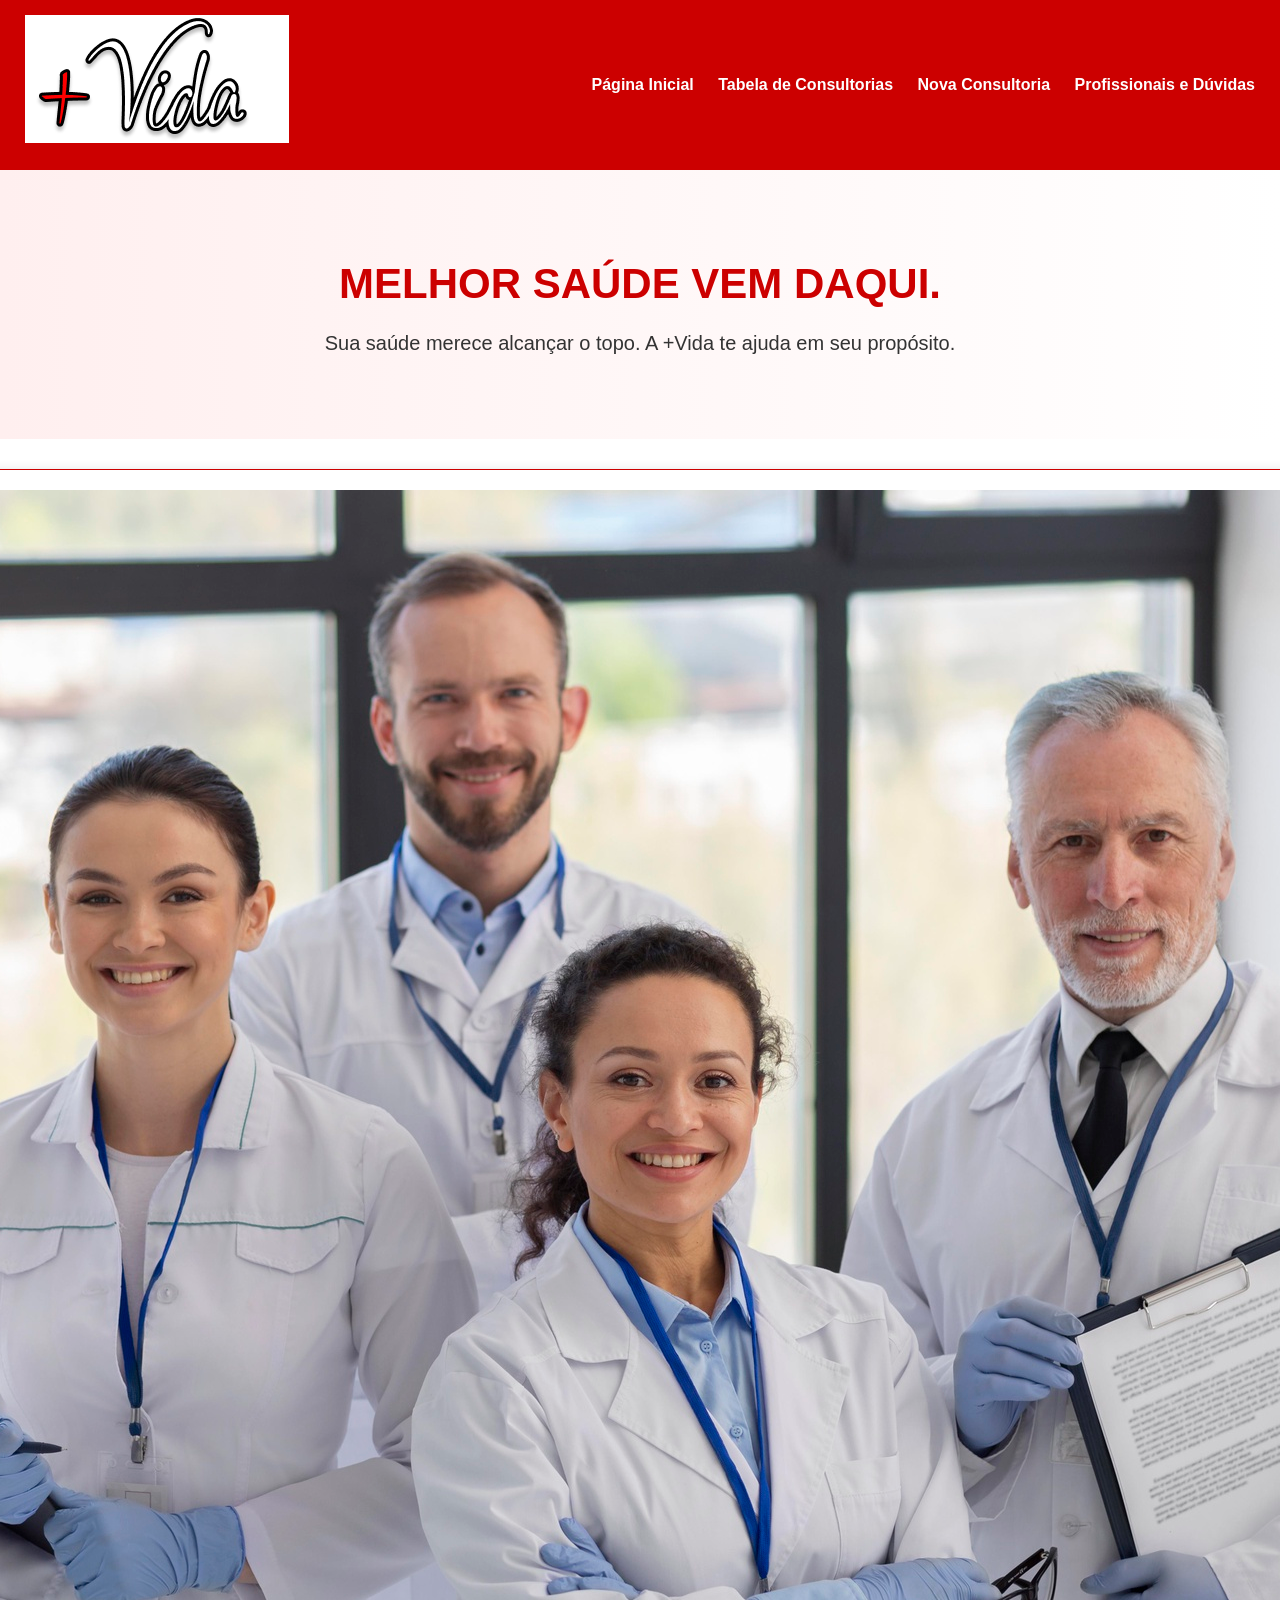
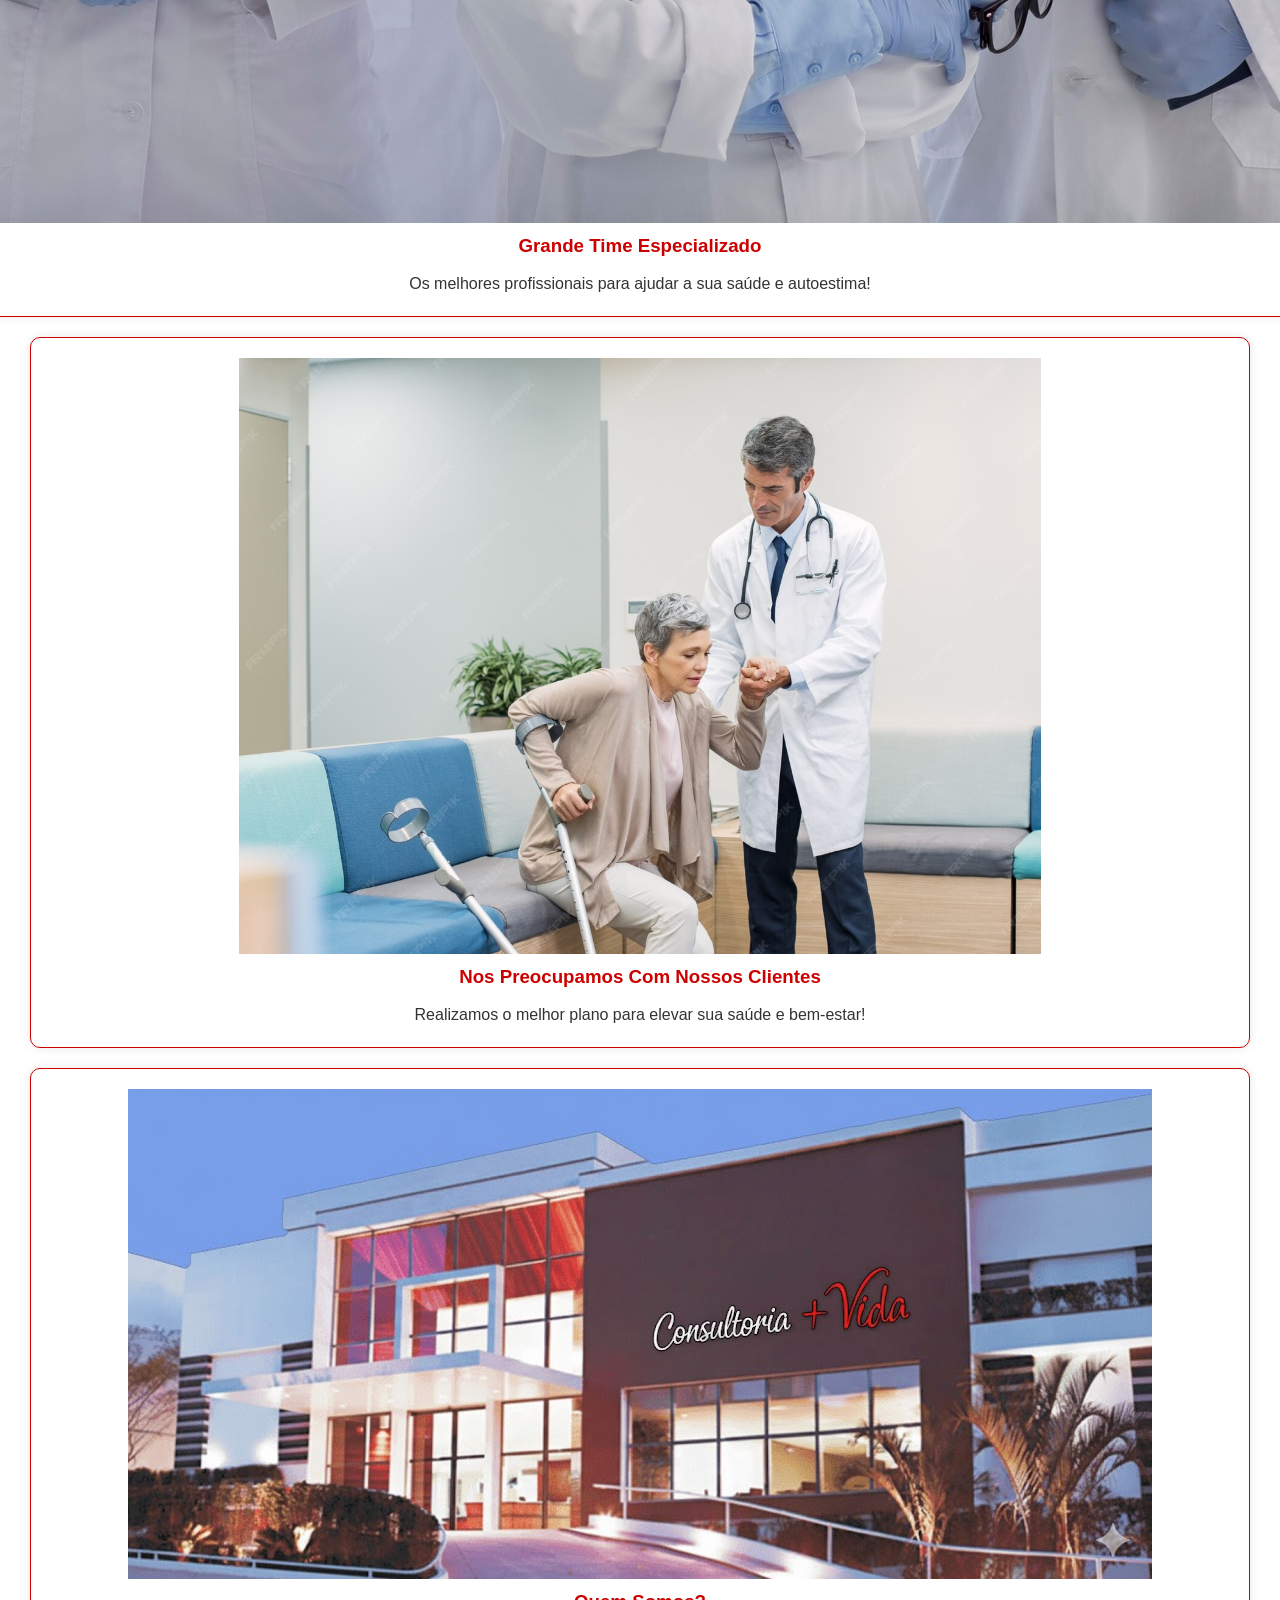
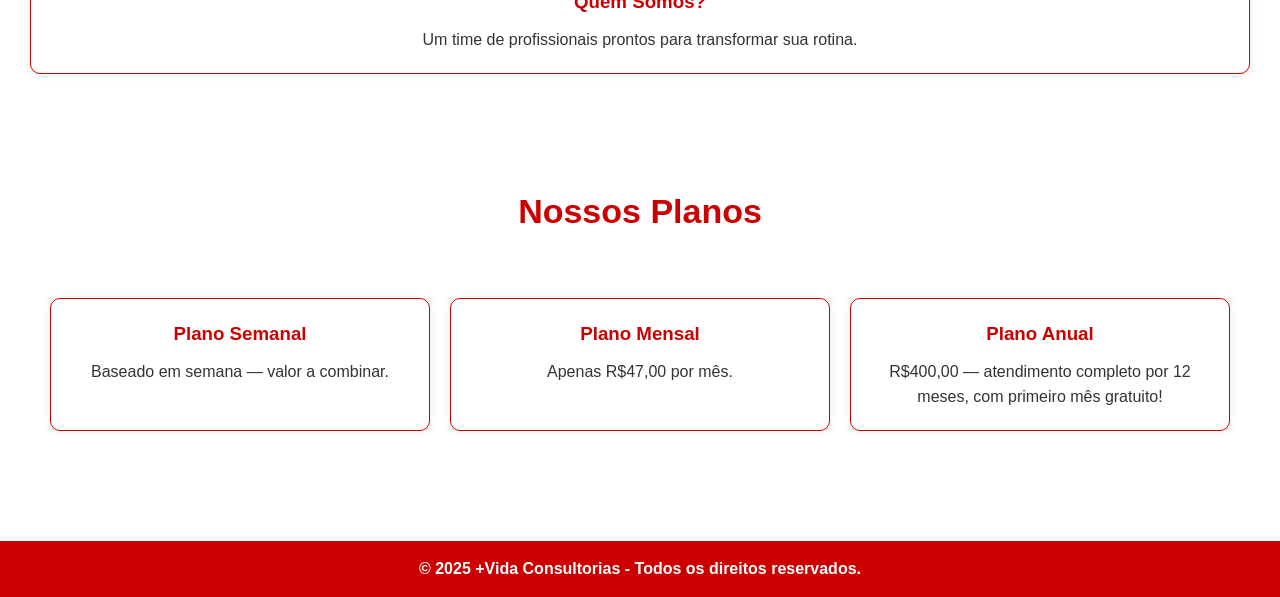
<file: src/main/resources/static/index.html>
<!DOCTYPE html>
<html lang="pt-BR">
    <head>
        <meta charset="UTF-8">
        <meta name="viewport" content="width=device-width, initial-scale=1.0">
        <title>Melhor Saúde - +Vida</title>
        <link rel="stylesheet" href="css/style.css">
    </head>
    <body>
        <header>
            <h1 class="logo-login">
                <img src="img/+vida_logo.PNG" alt="+Vida Logo">
            </h1>
            <nav>
                <a href="index.html">Página Inicial</a>
                <a href="tabela-consultorias.html">Tabela de Consultorias</a>
                <a href="cadastro-consultorias.html">Nova Consultoria</a>
                <a href="perguntas-frequentes.html">Profissionais e Dúvidas</a>
            </nav>
        </header>

        <main>
            <section class="hero">
                <h2>MELHOR SAÚDE VEM DAQUI.</h2>
                <p>Sua saúde merece alcançar o topo. A +Vida te ajuda em seu propósito.</p>
            </section>

            <section class="cards">
                <div class="card">
                    <img src="img/doutores.png" alt="Grande Time Especializado">
                    <h3>Grande Time Especializado</h3>
                    <p>Os melhores profissionais para ajudar a sua saúde e autoestima!</p>
                </div>
                <div class="card">
                    <img src="img/ajudando_paciente.PNG" alt="Nos Preocupamos">
                    <h3>Nos Preocupamos Com Nossos Clientes</h3>
                    <p>Realizamos o melhor plano para elevar sua saúde e bem-estar!</p>
                </div>
                <div class="card">
                    <img src="img/consultoria_imagem.png" alt="Quem Somos">
                    <h3>Quem Somos?</h3>
                    <p>Um time de profissionais prontos para transformar sua rotina.</p>
                </div>
            </section>

            <section class="planos">
                <h2>Nossos Planos</h2>
                <div class="cards">
                    <div class="card">
                        <h3>Plano Semanal</h3>
                        <p>Baseado em semana — valor a combinar.</p>
                    </div>
                    <div class="card">
                        <h3>Plano Mensal</h3>
                        <p>Apenas R$47,00 por mês.</p>
                    </div>
                    <div class="card">
                        <h3>Plano Anual</h3>
                        <p>R$400,00 — atendimento completo por 12 meses, com primeiro mês gratuito!</p>
                    </div>
                </div>
            </section>
        </main>

        <footer>
            <p>© 2025 +Vida Consultorias - Todos os direitos reservados.</p>
        </footer>
    </body>
</html>
</file>
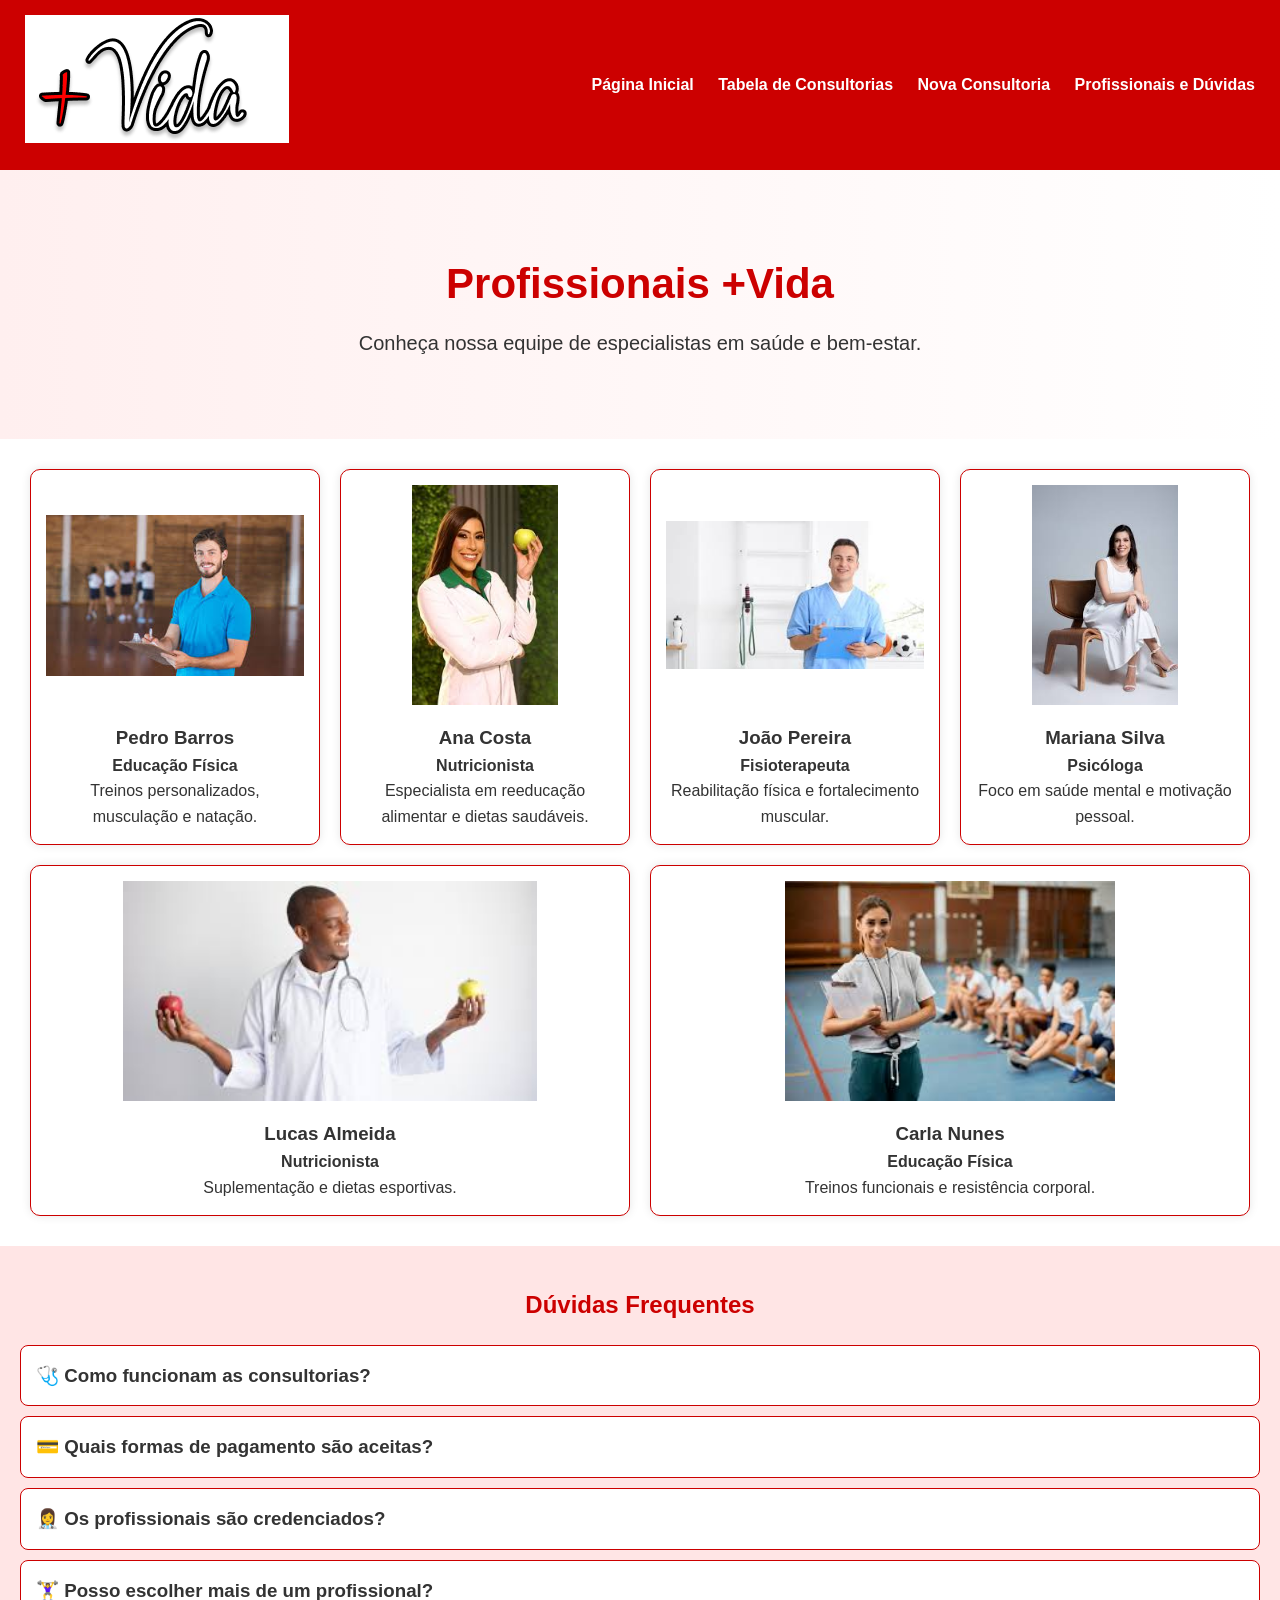
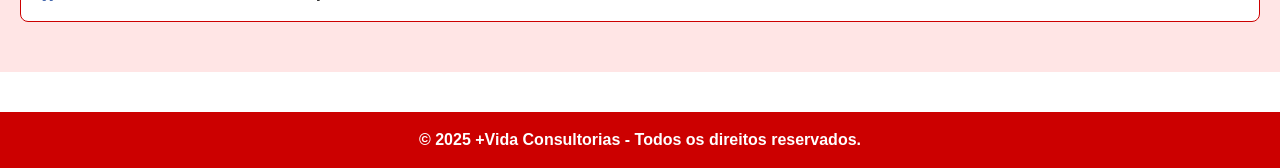
<file: src/main/resources/static/perguntas-frequentes.html>
<!DOCTYPE html>
<html lang="pt-BR">
    <head>
        <meta charset="UTF-8">
        <meta name="viewport" content="width=device-width, initial-scale=1.0">
        <title>Profissionais e Dúvidas</title>
        <link rel="stylesheet" href="css/style.css">
    </head>
    <body>
        <header>
            <h1 class="logo-login">
                <img src="img/+vida_logo.PNG" alt="+Vida Logo">
            </h1>
            <nav>
                <a href="index.html">Página Inicial</a>
                <a href="tabela-consultorias.html">Tabela de Consultorias</a>
                <a href="cadastro-consultorias.html">Nova Consultoria</a>
                <a href="perguntas-frequentes.html">Profissionais e Dúvidas</a>
            </nav>
        </header>

        <main>
            <section class="hero red-gradient">
                <h2>Profissionais +Vida</h2>
                <p>Conheça nossa equipe de especialistas em saúde e bem-estar.</p>
            </section>

            <section class="profissionais-grid">
                <div class="profissional-card">
                    <img src="img/medico1.jpeg" alt="Pedro Barros">
                    <h3>Pedro Barros</h3>
                    <p><strong>Educação Física</strong></p>
                    <p>Treinos personalizados, musculação e natação.</p>
                </div>
                <div class="profissional-card">
                    <img src="img/medico2.jpeg" alt="Ana Costa">
                    <h3>Ana Costa</h3>
                    <p><strong>Nutricionista</strong></p>
                    <p>Especialista em reeducação alimentar e dietas saudáveis.</p>
                </div>
                <div class="profissional-card">
                    <img src="img/medico3.jpeg" alt="João Pereira">
                    <h3>João Pereira</h3>
                    <p><strong>Fisioterapeuta</strong></p>
                    <p>Reabilitação física e fortalecimento muscular.</p>
                </div>
                <div class="profissional-card">
                    <img src="img/medico4.jpeg" alt="Mariana Silva">
                    <h3>Mariana Silva</h3>
                    <p><strong>Psicóloga</strong></p>
                    <p>Foco em saúde mental e motivação pessoal.</p>
                </div>
                <div class="profissional-card">
                    <img src="img/medico5.jpeg" alt="Lucas Almeida">
                    <h3>Lucas Almeida</h3>
                    <p><strong>Nutricionista</strong></p>
                    <p>Suplementação e dietas esportivas.</p>
                </div>
                <div class="profissional-card">
                    <img src="img/medico6.jpeg" alt="Carla Nunes">
                    <h3>Carla Nunes</h3>
                    <p><strong>Educação Física</strong></p>
                    <p>Treinos funcionais e resistência corporal.</p>
                </div>
            </section>

            <section class="faq-section">
                <h2>Dúvidas Frequentes</h2>
                <div class="faq">
                    <div class="faq-item">
                        <h3>🩺 Como funcionam as consultorias?</h3>
                        <p>Após o cadastro, você escolhe um profissional e um plano. A consulta é marcada online e pode ser feita presencialmente ou por vídeo.</p>
                    </div>
                    <div class="faq-item">
                        <h3>💳 Quais formas de pagamento são aceitas?</h3>
                        <p>Atualmente aceitamos cartões Visa, MasterCard e etc.</p>
                    </div>
                    <div class="faq-item">
                        <h3>👩‍⚕️ Os profissionais são credenciados?</h3>
                        <p>Sim, todos os nossos profissionais possuem certificações e formação na área.</p>
                    </div>
                    <div class="faq-item">
                        <h3>🏋️‍♀️ Posso escolher mais de um profissional?</h3>
                        <p>Claro! Você pode se consultar com diferentes profissionais.</p>
                    </div>
                </div>
            </section>
        </main>

        <footer>
            <p>© 2025 +Vida Consultorias - Todos os direitos reservados.</p>
        </footer>

        <script>
            const faqItems = document.querySelectorAll('.faq-item');
            faqItems.forEach(item => {
                item.addEventListener('click', () => {
                    const p = item.querySelector('p');
                    if (p.style.display === 'block') {
                        p.style.display = 'none';
                    } else {
                        p.style.display = 'block';
                    }
                });
            });
        </script>
    </body>
</html>
</file>
<file: src/main/resources/static/css/style.css>
/* ------------------ Base ------------------ */
* {
    margin: 0;
    padding: 0;
    box-sizing: border-box;
    font-family: 'Segoe UI', Tahoma, Geneva, Verdana, sans-serif;
}

body {
    background-color: #fff;
    color: #333;
    line-height: 1.6;
}

/* ------------------ Header ------------------ */
header {
    background-color: #c00;
    padding: 15px 25px;
    display: flex;
    align-items: center;
    justify-content: space-between;
    flex-wrap: wrap;
}

header h1 {
    color: #fff;
    font-size: 1.6rem;
}

nav a {
    color: #fff;
    text-decoration: none;
    margin-left: 20px;
    font-weight: bold;
    transition: color 0.3s;
}

nav a:hover {
    color: #ffe5e5;
}

/* ------------------ Containers ------------------ */
.main-container {
    display: flex;
    justify-content: center;
    align-items: flex-start;
    min-height: 80vh;
    padding: 40px 15px;
}

.form-box {
    width: 100%;
    max-width: 480px;
    background: #fff;
    border: 2px solid #c00;
    border-radius: 10px;
    padding: 30px;
    box-shadow: 0 0 15px rgba(0,0,0,0.1);
}

.form-box h2 {
    color: #c00;
    text-align: center;
    margin-bottom: 20px;
}

/* ------------------ Formulários ------------------ */
form label {
    display: block;
    margin-bottom: 5px;
    font-weight: bold;
}

form input,
form select {
    width: 100%;
    padding: 10px;
    margin-bottom: 15px;
    border: 1px solid #c00;
    border-radius: 5px;
    font-size: 14px;
}

form button {
    background-color: #c00;
    color: #fff;
    padding: 12px 20px;
    border: none;
    border-radius: 6px;
    font-size: 16px;
    font-weight: bold;
    cursor: pointer;
    width: 100%;
    transition: background-color 0.3s, transform 0.2s;
}

form button:hover {
    background-color: #a00;
    transform: scale(1.02);
}

/* ------------------ Mensagens ------------------ */
.mensagem,
#msg,
#msg-login,
#msg-cadastro,
#msg-consultoria {
    margin-bottom: 15px;
    font-weight: bold;
    text-align: center;
    font-size: 15px;
}

.sucesso { color: green; }
.erro { color: red; }

/* ------------------ Tabelas ------------------ */
table {
    width: 100%;
    border-collapse: collapse;
    margin-top: 20px;
    background: #fff;
    border-radius: 10px;
    overflow: hidden;
}

th, td {
    padding: 12px;
    border: 1px solid #c00;
    text-align: center;
}

th {
    background-color: #c00;
    color: #fff;
    font-size: 15px;
}

tr:nth-child(even) {
    background-color: #ffe5e5;
}

tr:hover {
    background-color: #fdd;
}

/* ------------------ Botões de ação (ex: excluir) ------------------ */
.botao-excluir {
    background-color: #c00;
    color: #fff;
    border: none;
    padding: 6px 12px;
    border-radius: 4px;
    cursor: pointer;
    transition: 0.3s;
}

.botao-excluir:hover {
    background-color: #a00;
}

/* ------------------ Footer ------------------ */
footer {
    text-align: center;
    padding: 15px 0;
    background-color: #c00;
    color: #fff;
    font-weight: bold;
    margin-top: 40px;
}

/* ------------------ Cards (index e planos) ------------------ */
.cards {
    display: flex;
    flex-wrap: wrap;
    gap: 20px;
    padding: 30px;
    justify-content: center;
}

.card {
    flex: 1 1 280px;
    background: #fff;
    border: 1px solid #c00;
    border-radius: 10px;
    padding: 20px;
    text-align: center;
    box-shadow: 0 0 10px rgba(0,0,0,0.1);
}

.card h3 {
    color: #c00;
    margin-bottom: 10px;
}

/* ------------------ Profissionais ------------------ */
.profissionais-grid {
    display: flex;
    flex-wrap: wrap;
    gap: 20px;
    justify-content: center;
    padding: 30px;
}

.profissional-card {
    flex: 1 1 280px;
    border: 1px solid #c00;
    border-radius: 10px;
    padding: 15px;
    text-align: center;
    background: #fff;
    box-shadow: 0 0 10px rgba(0,0,0,0.1);
}

.profissional-card img {
    width: 100%;
    height: 220px;
    object-fit: contain;  /* mantém tudo visível */
    background-color: #fff; /* fundo branco para evitar “buracos” */
    border-radius: 8px;
    margin-bottom: 10px;
}

/* ------------------ FAQ ------------------ */
.faq-section {
    padding: 40px 20px;
    background-color: #ffe5e5;
}

.faq-section h2 {
    text-align: center;
    color: #c00;
    margin-bottom: 20px;
}

.faq-item {
    background: #fff;
    border: 1px solid #c00;
    border-radius: 8px;
    padding: 15px;
    margin-bottom: 10px;
    cursor: pointer;
    transition: background-color 0.3s;
}

.faq-item:hover {
    background-color: #fdd;
}

.faq-item p {
    display: none;
    margin-top: 10px;
}

/* ------------------ Responsividade ------------------ */
@media (max-width: 768px) {
    nav {
        width: 100%;
        text-align: center;
        margin-top: 10px;
    }

    nav a {
        margin: 0 10px;
    }

    .cards, .profissionais-grid {
        flex-direction: column;
        align-items: center;
    }

    .form-box {
        max-width: 95%;
        padding: 20px;
    }
}

/* ------------------ Ajuste para Tabela de Consultorias ------------------ */
.tabela-container {
    display: flex;
    justify-content: center;
    align-items: flex-start;
    padding: 40px 15px;
    min-height: 80vh;
}

.tabela-box {
    background-color: #fff;
    border: 2px solid #c00;
    border-radius: 10px;
    padding: 30px;
    width: 100%;
    max-width: 900px;
    box-shadow: 0 0 15px rgba(0,0,0,0.1);
}

.tabela-box h2 {
    text-align: center;
    color: #c00;
    margin-bottom: 20px;
}

/* Melhorando aparência da tabela dentro da box */
.tabela-box table {
    width: 100%;
    border-collapse: collapse;
}

.tabela-box th,
.tabela-box td {
    padding: 12px;
    border: 1px solid #c00;
    text-align: center;
}

.tabela-box th {
    background-color: #c00;
    color: #fff;
}

.tabela-box tr:nth-child(even) {
    background-color: #ffe5e5;
}

.tabela-box tr:hover {
    background-color: #fdd;
}

/* ------------------ Hero Principal (Index) ------------------ */
.hero {
    text-align: center;
    padding: 80px 20px;
    background: linear-gradient(90deg, #ffefef, #fff);
}

.hero h2 {
    font-size: 42px;
    color: #c00;             /* vermelho principal */
    font-weight: 800;        /* negrito forte */
    margin-bottom: 10px;
}

.hero p {
    font-size: 20px;
    color: #333;
    font-weight: 500;
}

/* ------------------ Seção de Planos ------------------ */
.planos {
    text-align: center;
    margin: 60px auto;
    padding: 20px;
}

.planos h2 {
    color: #c00;
    font-size: 34px;
    font-weight: 700;
    margin-bottom: 30px;
}

.planos .cards {
    justify-content: center;
    display: flex;
    flex-wrap: wrap;
    gap: 20px;
}

.btn-excluir {
    background-color: #c00;
    color: #fff;
    border: none;
    padding: 6px 12px;
    border-radius: 5px;
    cursor: pointer;
    transition: background-color 0.3s;
}

.btn-excluir:hover {
    background-color: #a00;
}

.filtro-consultorias {
    margin-bottom: 15px;
    text-align: center;
}

.filtro-consultorias input {
    width: 60%;
    padding: 10px;
    border: 1px solid #c00;
    border-radius: 5px;
    font-size: 14px;
}
</file>
